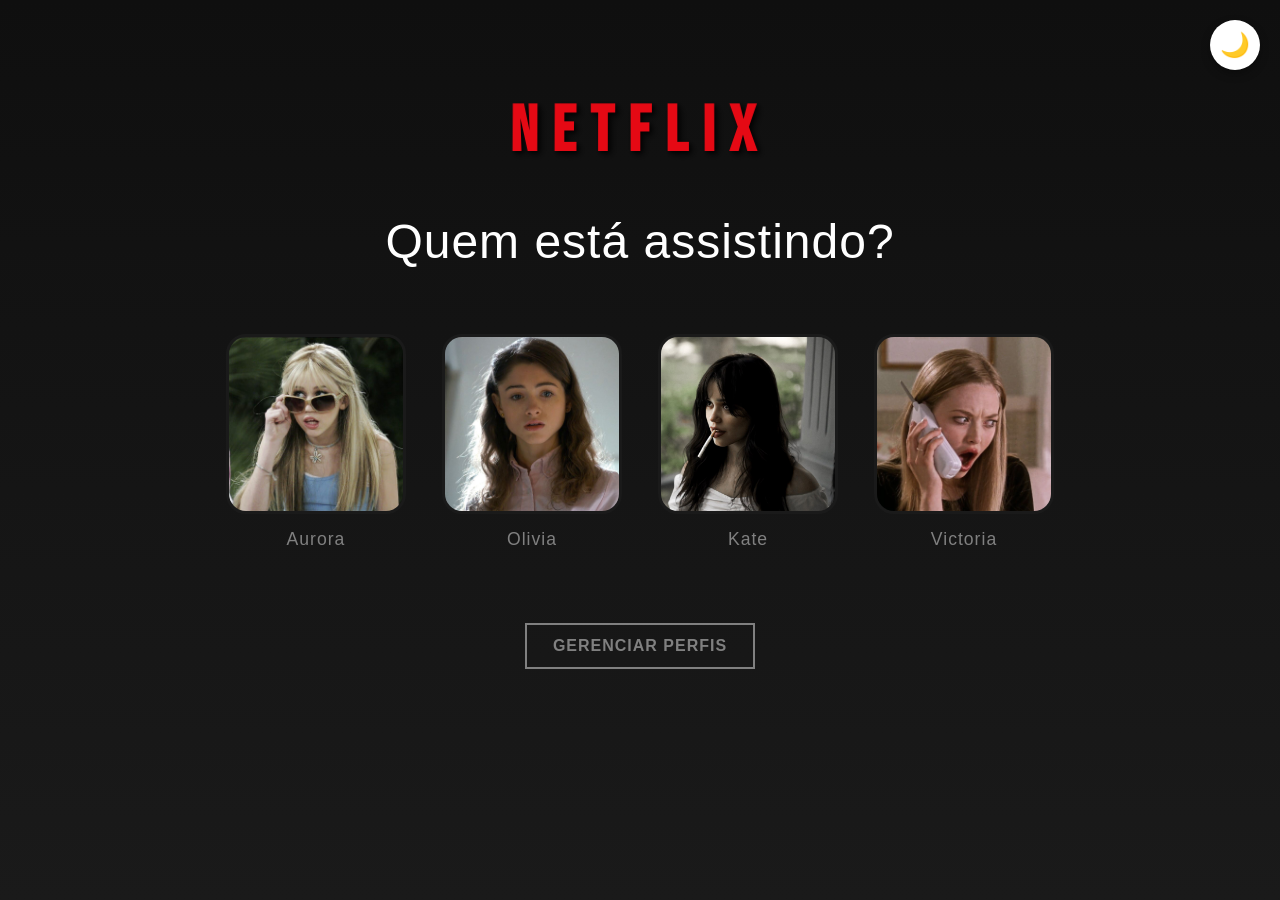
<file: index.html>
<!DOCTYPE html>
<html lang="pt-br">
<head>
    <meta charset="UTF-8">
    <meta name="viewport" content="width=device-width, initial-scale=1.0">
    <meta name="description" content="Selecione seu perfil da Netflix para continuar assistindo">
    <title>Netflix</title>
    <link rel="preconnect" href="https://fonts.googleapis.com">
    <link rel="preconnect" href="https://fonts.gstatic.com" crossorigin>
    <link href="https://fonts.googleapis.com/css2?family=Bebas+Neue&display=swap" rel="stylesheet">
    <link rel="stylesheet" href="style.css">
    <script src="script.js" defer></script>
</head>
<body>
    <main>
        <button id="theme-toggle" aria-label="Alternar tema">🌙</button>
        <section>
            <h1>NETFLIX</h1>
            <h2>Quem está assistindo?</h2>
            <ul class="profiles">
                <li class="profile">
                    <button aria-label="Selecionar Perfil 1" data-profile-name="Aurora" data-profile-image="./assets/perfil-1.jpg">
                        <img src="./assets/perfil-1.jpg" alt="Imagem 1" loading="lazy">
                        <span>Aurora</span>
                    </button>
                </li>
                <li class="profile">
                    <button aria-label="Selecionar Perfil 2" data-profile-name="Olivia" data-profile-image="./assets/perfil-2.jpg">
                        <img src="./assets/perfil-2.jpg" alt="Imagem 2" loading="lazy">
                        <span>Olivia</span>
                    </button>
                </li>
                <li class="profile">
                    <button aria-label="Selecionar Perfil 3" data-profile-name="Kate" data-profile-image="./assets/perfil-3.jpg">
                        <img src="./assets/perfil-3.jpg" alt="Imagem 3" loading="lazy">
                        <span>Kate</span>
                    </button>
                </li>
                <li class="profile">
                    <button aria-label="Selecionar Perfil 4" data-profile-name="Victoria" data-profile-image="./assets/perfil-4.jpg">
                        <img src="./assets/perfil-4.jpg" alt="Imagem 4" loading="lazy">
                        <span>Victoria</span>
                    </button>
                </li>
            </ul>
            <button id="manage-profiles" class="manage-profiles" aria-label="Gerenciar perfis">Gerenciar perfis</button>
            
        </section>
    </main>

</body>
</html>
</file>
<file: style.css>
/* ===== VARIÁVEIS DE COR ===== */
:root {
  --netflix-black: #0f0f0f;
  --netflix-dark: #1a1a1a;
  --netflix-red: #e50914;
  --netflix-lightgray: #808080;
  --netflix-white: #ffffff;
}

body.light-mode {
  --netflix-black: #fafafa;
  --netflix-dark: #f5f5f5;
  --netflix-red: #e50914;
  --netflix-lightgray: #606060;
  --netflix-white: #1a1a1a;
  color: var(--netflix-white);
  font-weight: 400;
}

body.light-mode h1 {
  color: var(--netflix-red);
  text-shadow: 
    1px 1px 2px rgba(0, 0, 0, 0.3),
    2px 2px 4px rgba(0, 0, 0, 0.2);
}

body.light-mode h2 {
  background: #000000;
  -webkit-background-clip: text;
  -webkit-text-fill-color: transparent;
  background-clip: text;
}

/* ===== RESET E ESTILOS GLOBAIS ===== */
* {
  margin: 0;
  padding: 0;
  box-sizing: border-box;
}

html {
  scroll-behavior: smooth;
}

body {
  font-family: "Montserrat", sans-serif;
  background-color: var(--netflix-black);
  color: white;
  line-height: 1.6;
  overflow-x: hidden;
  min-height: 100vh;
}

/* ===== MAIN E SEÇÕES ===== */
main {
  display: flex;
  justify-content: center;
  align-items: center;
  min-height: 100vh;
  padding: 20px;
  background: linear-gradient(to bottom, var(--netflix-black), var(--netflix-dark));
}

body.light-mode main {
  background: linear-gradient(to bottom, #f9f9f9, #e0e0e0);
}

section {
  text-align: center;
  max-width: 900px;
  width: 100%;
  animation: fadeIn 0.8s ease-in-out;
}

@keyframes fadeIn {
  from {
    opacity: 0;
    transform: translateY(20px);
  }
  to {
    opacity: 1;
    transform: translateY(0);
  }
}

/* ===== TÍTULOS ===== */
h1 {
  font-family: "Bebas Neue", sans-serif;
  font-size: 4rem;
  font-weight: 700;
  margin-top: -150px;
  margin-bottom: 20px;
  letter-spacing: 15px;
  color: var(--netflix-red);
  text-transform: uppercase;
  animation: slideDown 0.8s ease-out;
  transform: perspective(1000px) rotateX(3deg);
  text-shadow: 
    2px 2px 4px rgba(0, 0, 0, 0.8),
    4px 4px 8px rgba(0, 0, 0, 0.6);
}

h2 {
  font-size: 3rem;
  font-weight: 500;
  margin-bottom: 50px;
  letter-spacing: 1px;
  background: white;
  -webkit-background-clip: text;
  -webkit-text-fill-color: transparent;
  background-clip: text;
  animation: slideDown 0.8s ease-out;
}

@keyframes slideDown {
  from {
    opacity: 0;
    transform: translateY(-40px);
  }
  to {
    opacity: 1;
    transform: translateY(0);
  }
}

/* ===== LISTA DE PERFIS ===== */
.profiles {
  display: flex;
  justify-content: center;
  gap: 30px;
  list-style: none;
  flex-wrap: wrap;
  animation: fadeIn 1.2s ease-in-out;
}

/* ===== PERFIS INDIVIDUAIS ===== */
.profile {
  perspective: 1000px;
  cursor: pointer;
  transition: all 0.3s ease;
}

.profile:hover {
  transform: scale(1.05);
}

/* ===== BOTÕES DE PERFIL ===== */
.profile button {
  background: none;
  border: 3px solid transparent;
  cursor: pointer;
  padding: 0;
  display: flex;
  flex-direction: column;
  align-items: center;
  gap: 15px;
  transition: all 0.4s cubic-bezier(0.25, 0.46, 0.45, 0.94);
  position: relative;
}

.profile button:hover {
  transform: translateY(-10px);
}

.profile button:active {
  transform: scale(0.95);
}

/* ===== IMAGENS DE PERFIL ===== */
.profile img {
  width: 180px;
  height: 180px;
  object-fit: cover;
  border-radius: 20px;
  transition: all 0.4s ease;
  border: 3px solid var(--netflix-dark);
  position: relative;
  z-index: 1;
}

.profile button:hover img {
  border-color: white;
  filter: brightness(1.1);
}

body.light-mode .profile button:hover img {
  border-color: #000000;
}

/* ===== NOME DO PERFIL ===== */
.profile span {
  font-size: 1.1rem;
  font-weight: 500;
  color: var(--netflix-lightgray);
  transition: all 0.3s ease;
  text-transform: capitalize;
  letter-spacing: 1px;
  min-width: 180px;
}

.profile button:hover span {
  color: var(--netflix-white);
  font-weight: 600;
}

/* ===== BOTÃO GERENCIAR PERFIS ===== */
.manage-profiles {
  background-color: transparent;
  color: var(--netflix-lightgray);
  margin-top: 70px;
  border: 2px solid var(--netflix-lightgray);
  border-radius: 0px;
  padding: 12px 26px;
  font-size: 1rem;
  font-weight: 700;
  letter-spacing: 1px;
  text-transform: uppercase;
  cursor: pointer;
  transition: all 0.25s ease;
}

.manage-profiles:hover {
  filter: brightness(1.05);
  transform: translateY(-2px);
}

.manage-profiles:active {
  transform: translateY(0);
  box-shadow: 0 5px 15px rgba(0, 0, 0, 0.5);
}

/* ===== RESPONSIVO ===== */
@media (max-width: 768px) {
  h1 {
    font-size: 3.8rem;
    margin-bottom: 15px;
    letter-spacing: 10px;
    transform: perspective(1000px) rotateX(3deg);
    text-shadow: 
      2px 2px 3px rgba(0, 0, 0, 0.8),
      3px 3px 6px rgba(0, 0, 0, 0.6);
  }

  h2 {
    font-size: 1.5rem;
    margin-bottom: 40px;
  }

  .profiles {
    gap: 20px;
  }

  .profile img {
    width: 150px;
    height: 150px;
  }

  .profile span {
    font-size: 0.95rem;
    min-width: 150px;
  }
}

@media (max-width: 480px) {
  h1 {
    font-size: 2.8rem;
    margin-bottom: 15px;
    letter-spacing: 7px;
    transform: perspective(1000px) rotateX(3deg);
    text-shadow: 
      1.5px 1.5px 3px rgba(0, 0, 0, 0.8),
      3px 3px 6px rgba(0, 0, 0, 0.6);
  }

  h2 {
    font-size: 1.2rem;
    margin-bottom: 20px;
  }

  .profiles {
    gap: 12px;
  }

  .profile img {
    width: 120px;
    height: 120px;
  }

  .profile span {
    font-size: 0.85rem;
    min-width: 120px;
  }

  .profile button:hover {
    transform: translateY(-5px);
  }
}

/* ===== ACESSIBILIDADE ===== */
.profile button:focus-visible {
  outline: 2px solid var(--netflix-red);
  outline-offset: 4px;
  border-radius: 8px;
}

/* ===== SCROLLBAR CUSTOMIZADO ===== */
::-webkit-scrollbar {
  width: 10px;
}

::-webkit-scrollbar-track {
  background: var(--netflix-dark);
}

::-webkit-scrollbar-thumb {
  background: var(--netflix-red);
  border-radius: 5px;
}

::-webkit-scrollbar-thumb:hover {
  background: #ff4d4d;
}

/* ===== BOTÃO DE TOGGLE DE TEMA ===== */
#theme-toggle {
  position: fixed;
  top: 20px;
  right: 20px;
  background: #ffffff;
  color: #000000;
  border: none;
  border-radius: 50%;
  width: 50px;
  height: 50px;
  font-size: 1.5rem;
  cursor: pointer;
  transition: all 0.3s ease;
  z-index: 1000;
  box-shadow: 0 4px 10px rgba(0, 0, 0, 0.3);
}

#theme-toggle:hover {
  transform: scale(1.1);
  box-shadow: 0 6px 15px rgba(0, 0, 0, 0.4);
}

body.light-mode #theme-toggle {
  background: #000000;
  color: #ffffff;
  box-shadow: 0 4px 10px rgba(255, 255, 255, 0.2);
}

body.light-mode #theme-toggle:hover {
  box-shadow: 0 6px 15px rgba(255, 255, 255, 0.3);
}

body.light-mode .profile span {
  color: var(--netflix-lightgray);
}

body.light-mode .manage-profiles {
  color: var(--netflix-lightgray);
  border-color: var(--netflix-lightgray);
}
</file>
